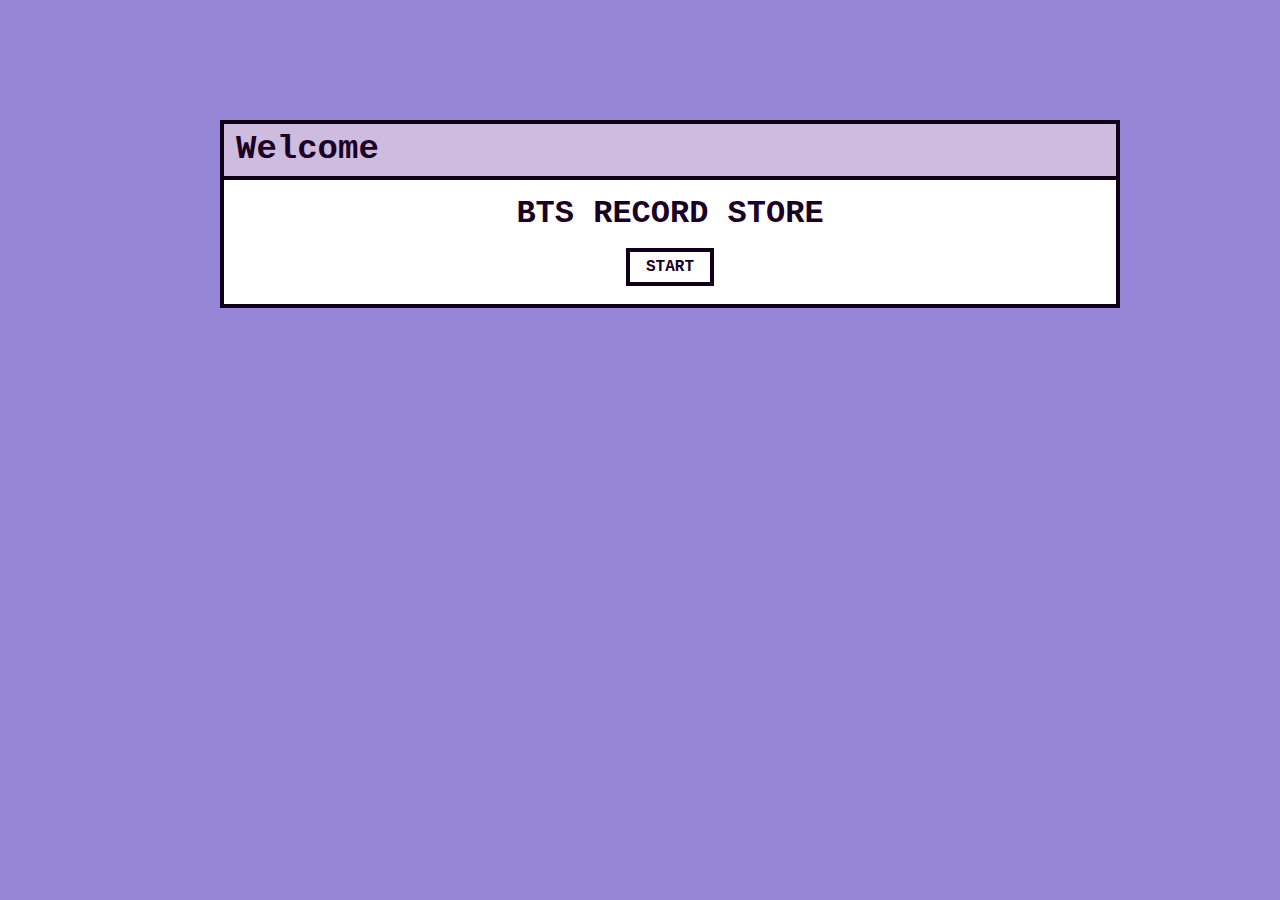
<file: index.html>
<!doctype html>
<html lang="en">
  <head>
    <meta charset="UTF-8" />
    <meta name="viewport" content="width=device-width, initial-scale=1.0" />
    <title>BTS Record Store</title>
    <link rel="icon" href="assets/vinyl.png" type="image/png">
    <link rel="stylesheet" href="styles/styles.css" />
  </head>
  <body>
    <main class="desktop">
      <bts-window
        heading="Welcome"
        message="BTS RECORD STORE"
        width="900"
        left="220"
        top="120"
        size="small"
        z-index="1"
        button-text="START"
        button-href="pages/front.html"
      ></bts-window>
    </main>

    <script src="script.js"></script>
  </body>
</html>
</file>
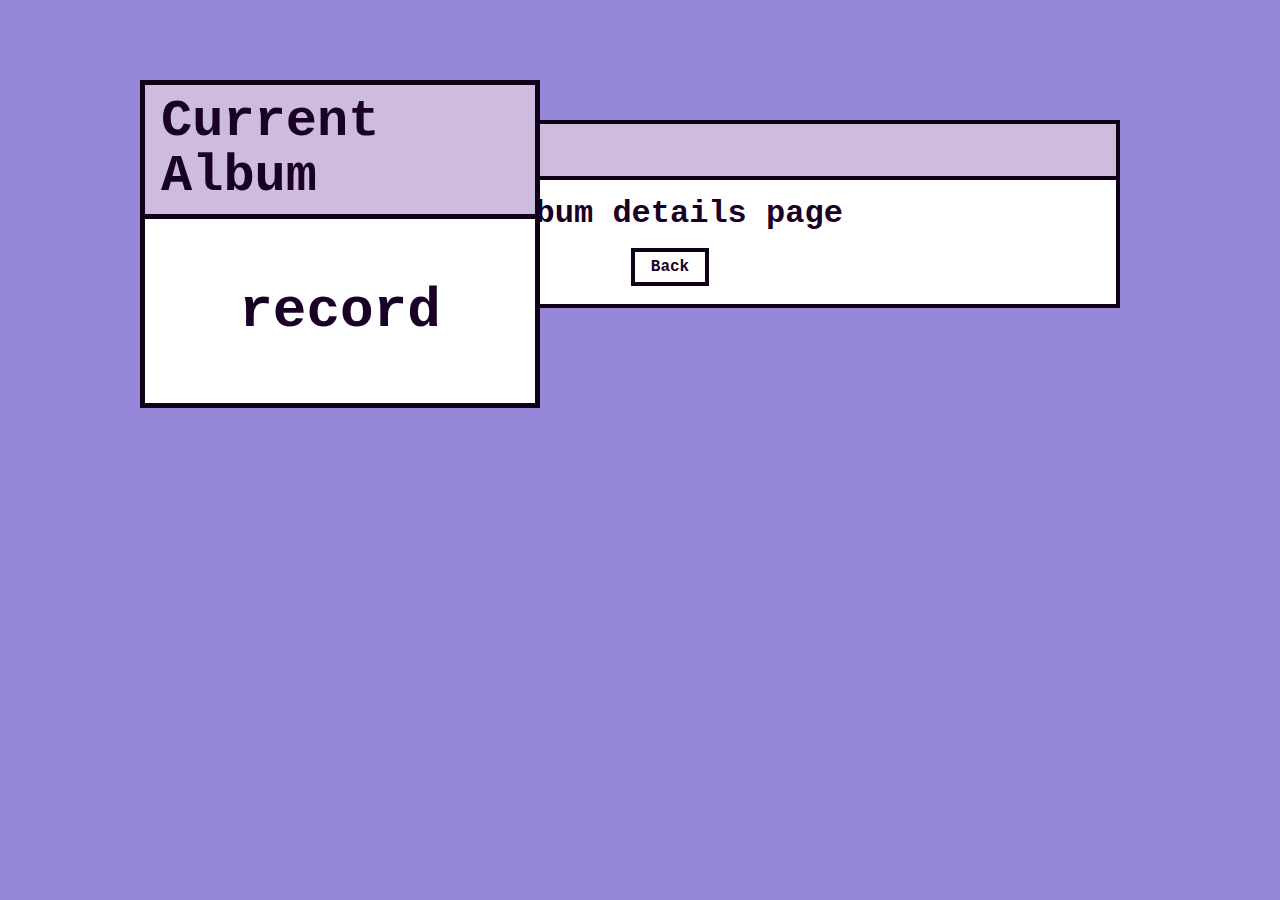
<file: pages/albums.html>
<!doctype html>
<html lang="en">
  <head>
    <meta charset="UTF-8" />
    <meta name="viewport" content="width=device-width, initial-scale=1.0" />
    <title>BTS Record Store - Albums</title>
    <link rel="icon" href="../assets/vinyl.png" type="image/png">
    <link rel="stylesheet" href="../styles/styles.css" />
    <link rel="stylesheet" href="../styles/bts-window.css" />
  </head>
  <body>
    <main class="desktop">
      <bts-window
        heading="Albums"
        message="Album details page"
        width="900"
        left="220"
        top="120"
        size="small"
        z-index="1"
        button-text="Back"
        button-href="store.html"
      ></bts-window>

      <bts-window
        heading="Current Album"
        message="record"
        width="400"
        left="140"
        top="80"
        size="medium"
        z-index="1"
        ></bts-window>
    </main>

    <script src="../script.js"></script>
  </body>
</html>
</file>
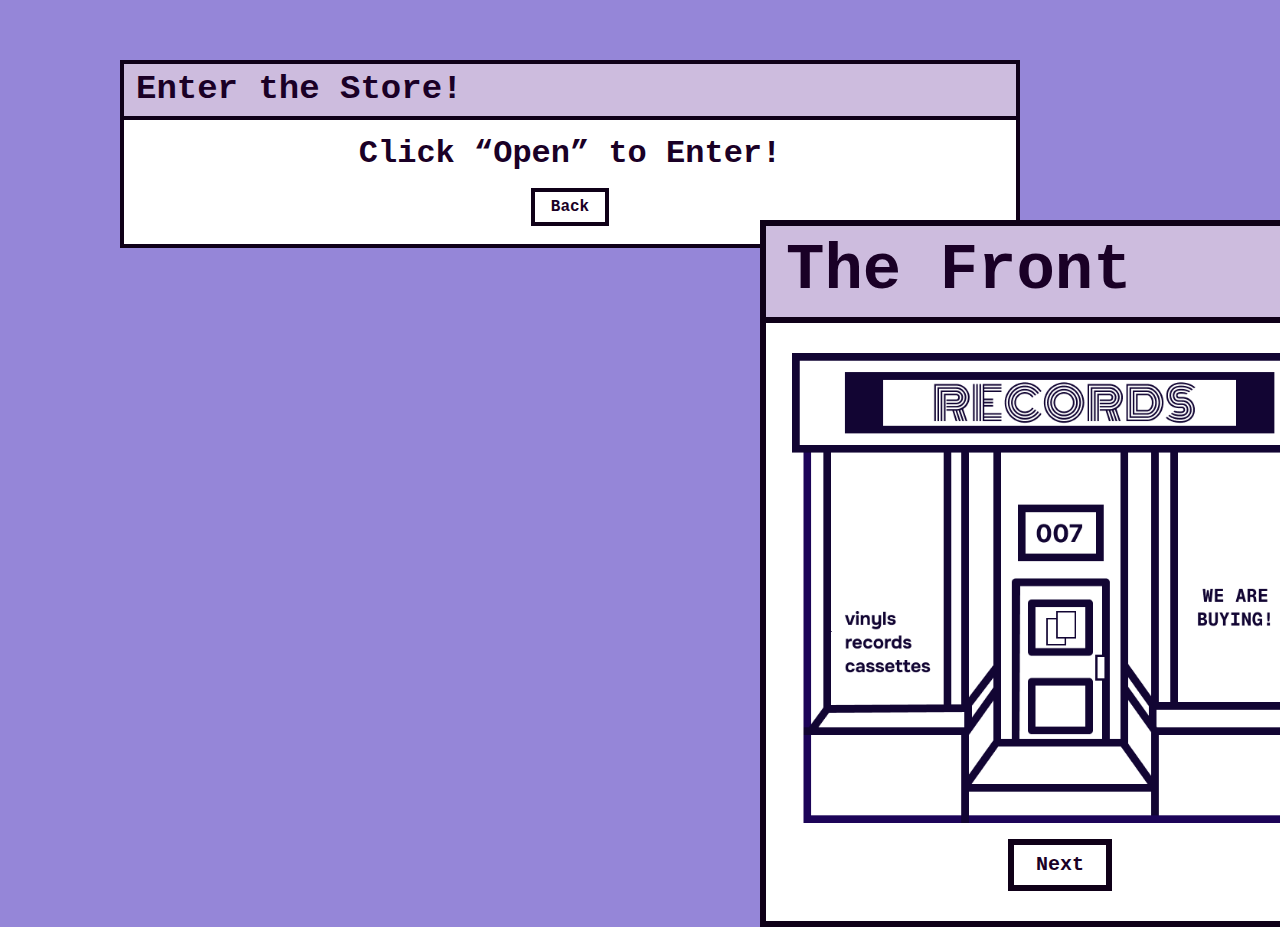
<file: pages/front.html>
<!doctype html>
<html lang="en">
  <head>
    <meta charset="UTF-8" />
    <meta name="viewport" content="width=device-width, initial-scale=1.0" />
    <title>BTS Record Store - Front</title>
    <link rel="icon" href="../assets/vinyl.png" type="image/png">
    <link rel="stylesheet" href="../styles/styles.css" />
  </head>
  <body>
    <main class="desktop">
      <bts-window
        heading="Enter the Store!"
        message="Click “Open” to Enter!"
        width="900"
        left="120"
        top="60"
        size="small"
        z-index="1"
        button-text="Back"
        button-href="../index.html"
      ></bts-window>

      <bts-window
        heading="The Front"
        image-src="../assets/store.png"
        image-alt="BTS Records storefront"
        width="600"
        left="760"
        top="220"
        size="large"
        z-index="2"
        button-text="Next"
        button-href="store.html"
      ></bts-window>
    </main>

    <script src="../script.js"></script>
  </body>
</html>
</file>
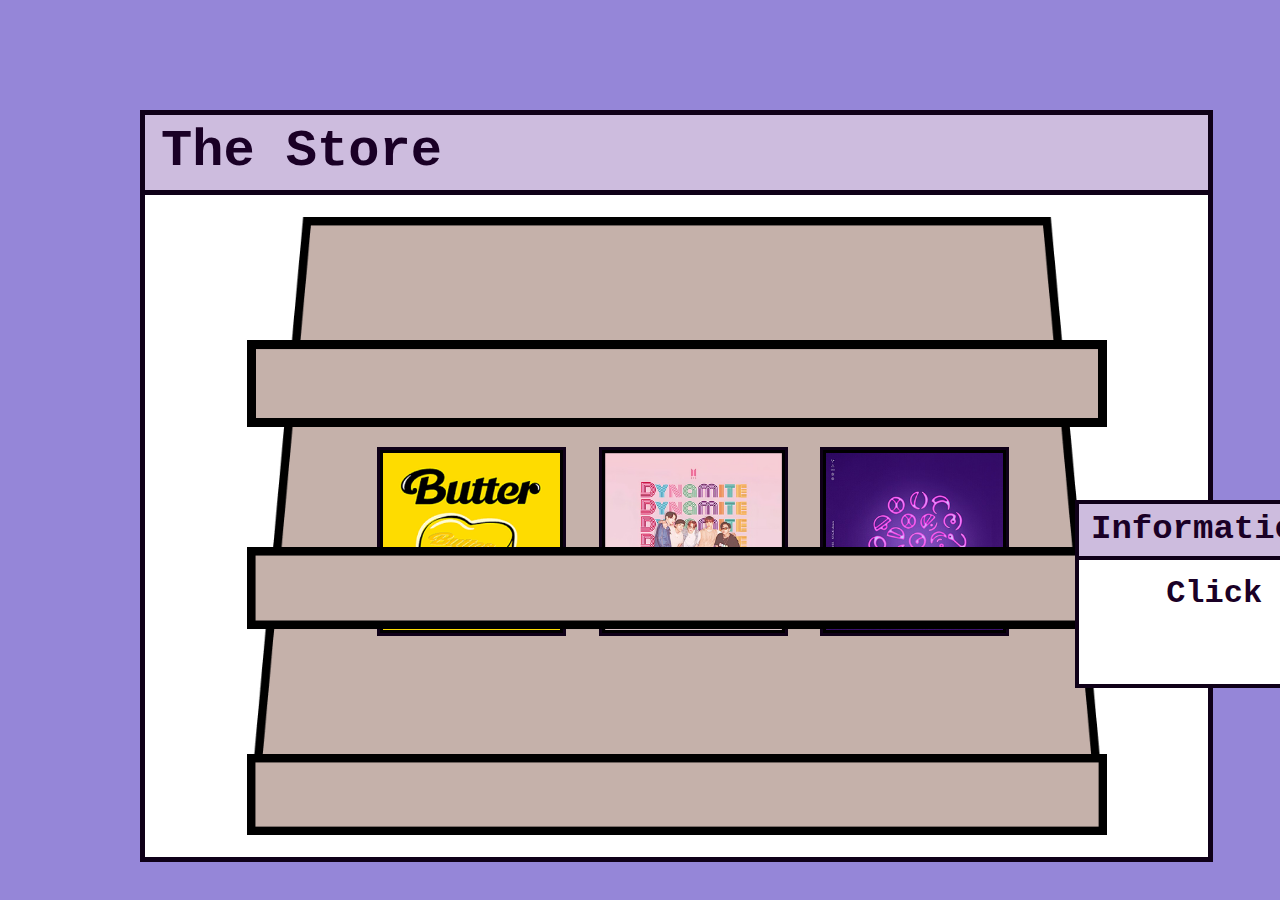
<file: pages/store.html>
<!doctype html>
<html lang="en">
  <head>
    <meta charset="UTF-8" />
    <meta name="viewport" content="width=device-width, initial-scale=1.0" />
    <title>BTS Record Store - Store</title>
    <link rel="icon" href="../assets/vinyl.png" type="image/png">
    <link rel="stylesheet" href="../styles/styles.css" />
    <link rel="stylesheet" href="../styles/bts-window.css" />
    <link rel="stylesheet" href="../styles/cover.css" />
    <link rel="stylesheet" href="../styles/record-stand.css" />
  </head>
  <body>
    <main class="desktop store-desktop">
      <bts-window
        heading="The Store"
        width="900"
        left="140"
        top="110"
        size="default"
        z-index="1"
      >
        <section class="record-stand" aria-label="Record stand">
          <img class="record-stand-image record-stand-image--back" src="../assets/backstand.png" alt="Back record stand" />

          <a class="cover-link cover-link--1" href="albums/butter/english.html" aria-label="Open Butter album page">
            <img src="../assets/covers/Butter.png" alt="Butter album cover" />
          </a>

          <a class="cover-link cover-link--2" href="albums/dynamite/english.html" aria-label="Open Dynamite album page">
            <img src="../assets/covers/Dynamite.png" alt="Dynamite album cover" />
          </a>

          <a class="cover-link cover-link--3" href="albums/my-universe/english.html" aria-label="Open My Universe album page">
            <img src="../assets/covers/My Universe.png" alt="My Universe album cover" />
          </a>

          <img class="record-stand-image record-stand-image--front-top" src="../assets/top-shelf.png" alt="Top shelf" />
          <img class="record-stand-image record-stand-image--front-middle" src="../assets/middle-shelf.png" alt="Middle shelf" />
          <img class="record-stand-image record-stand-image--front-bottom" src="../assets/bottom-shelf.png" alt="Bottom shelf" />
        </section>
      </bts-window>

      <bts-window
        heading="Information"
        message="Click on a record to view it"
        width="720"
        left="1075"
        top="500"
        size="small"
        z-index="2"
        button-text="Back"
        button-href="front.html"
      ></bts-window>
    </main>

    <script src="../script.js"></script>
  </body>
</html>
</file>
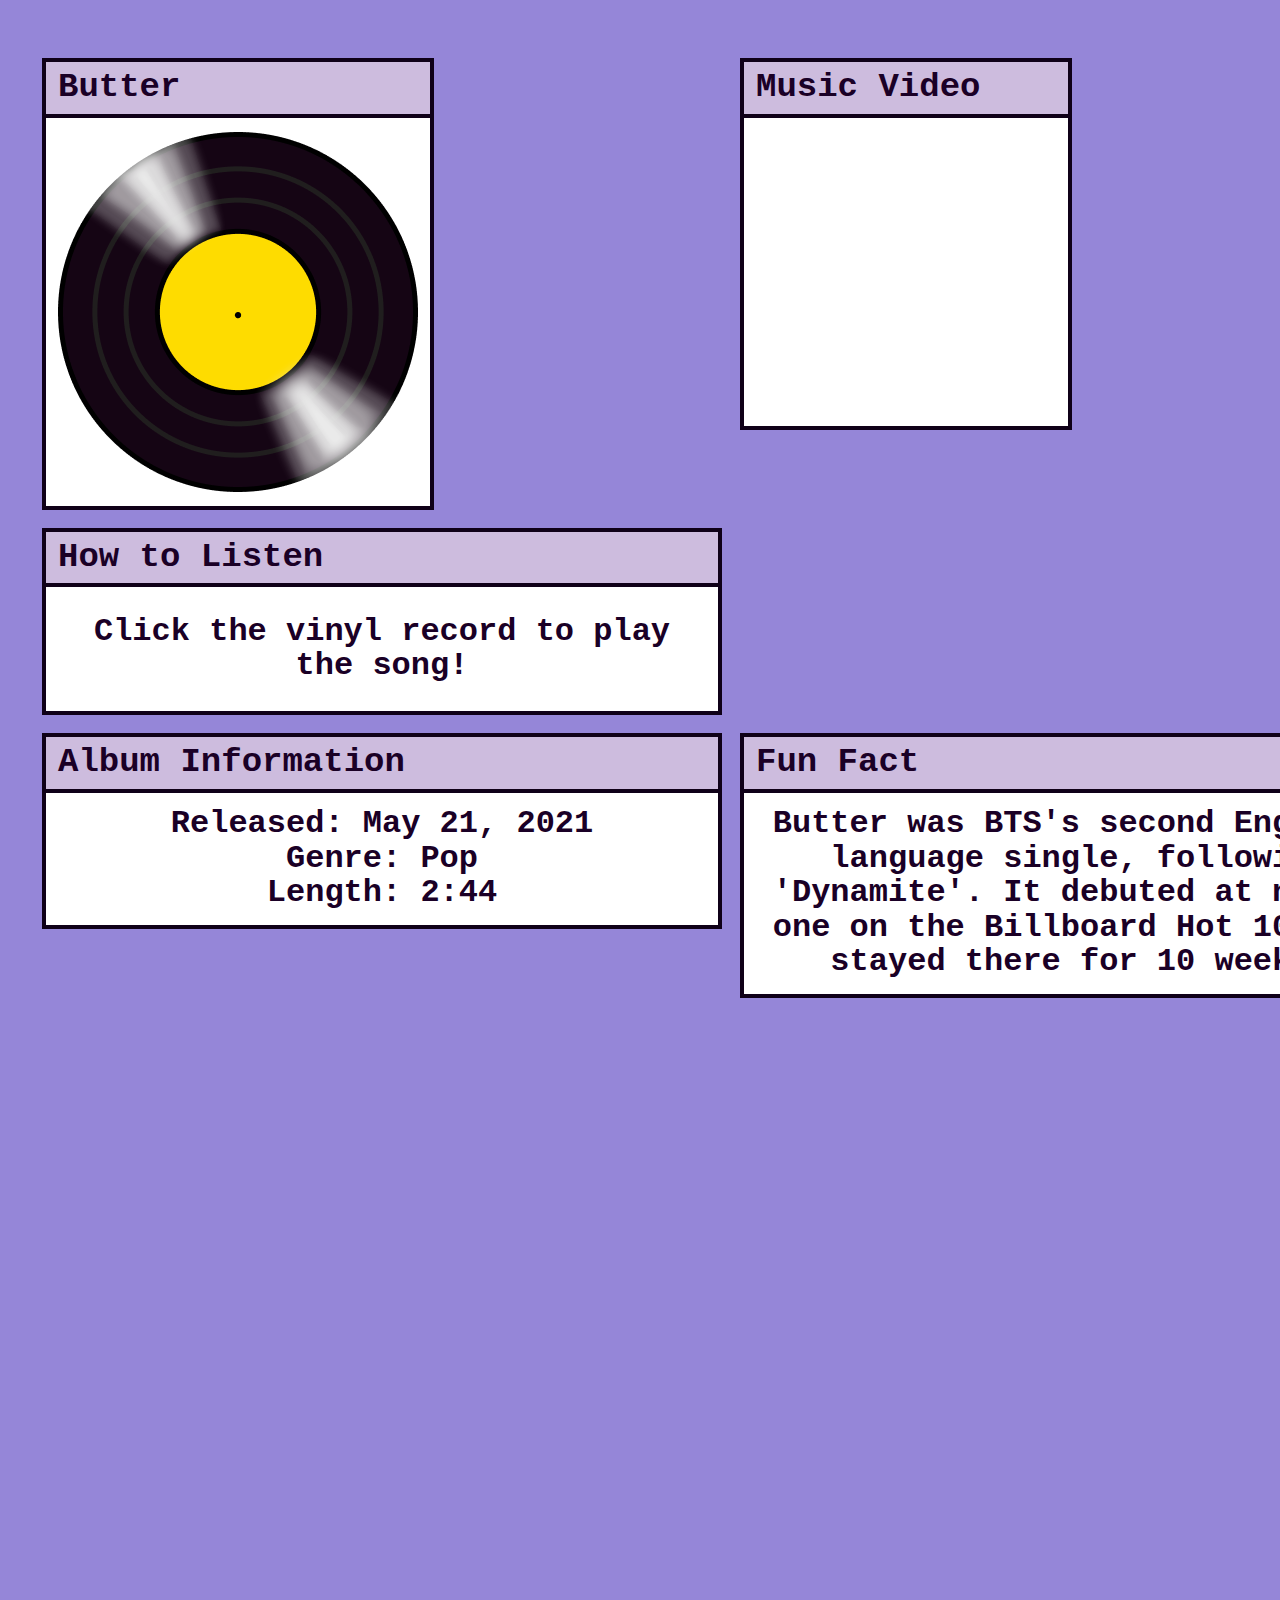
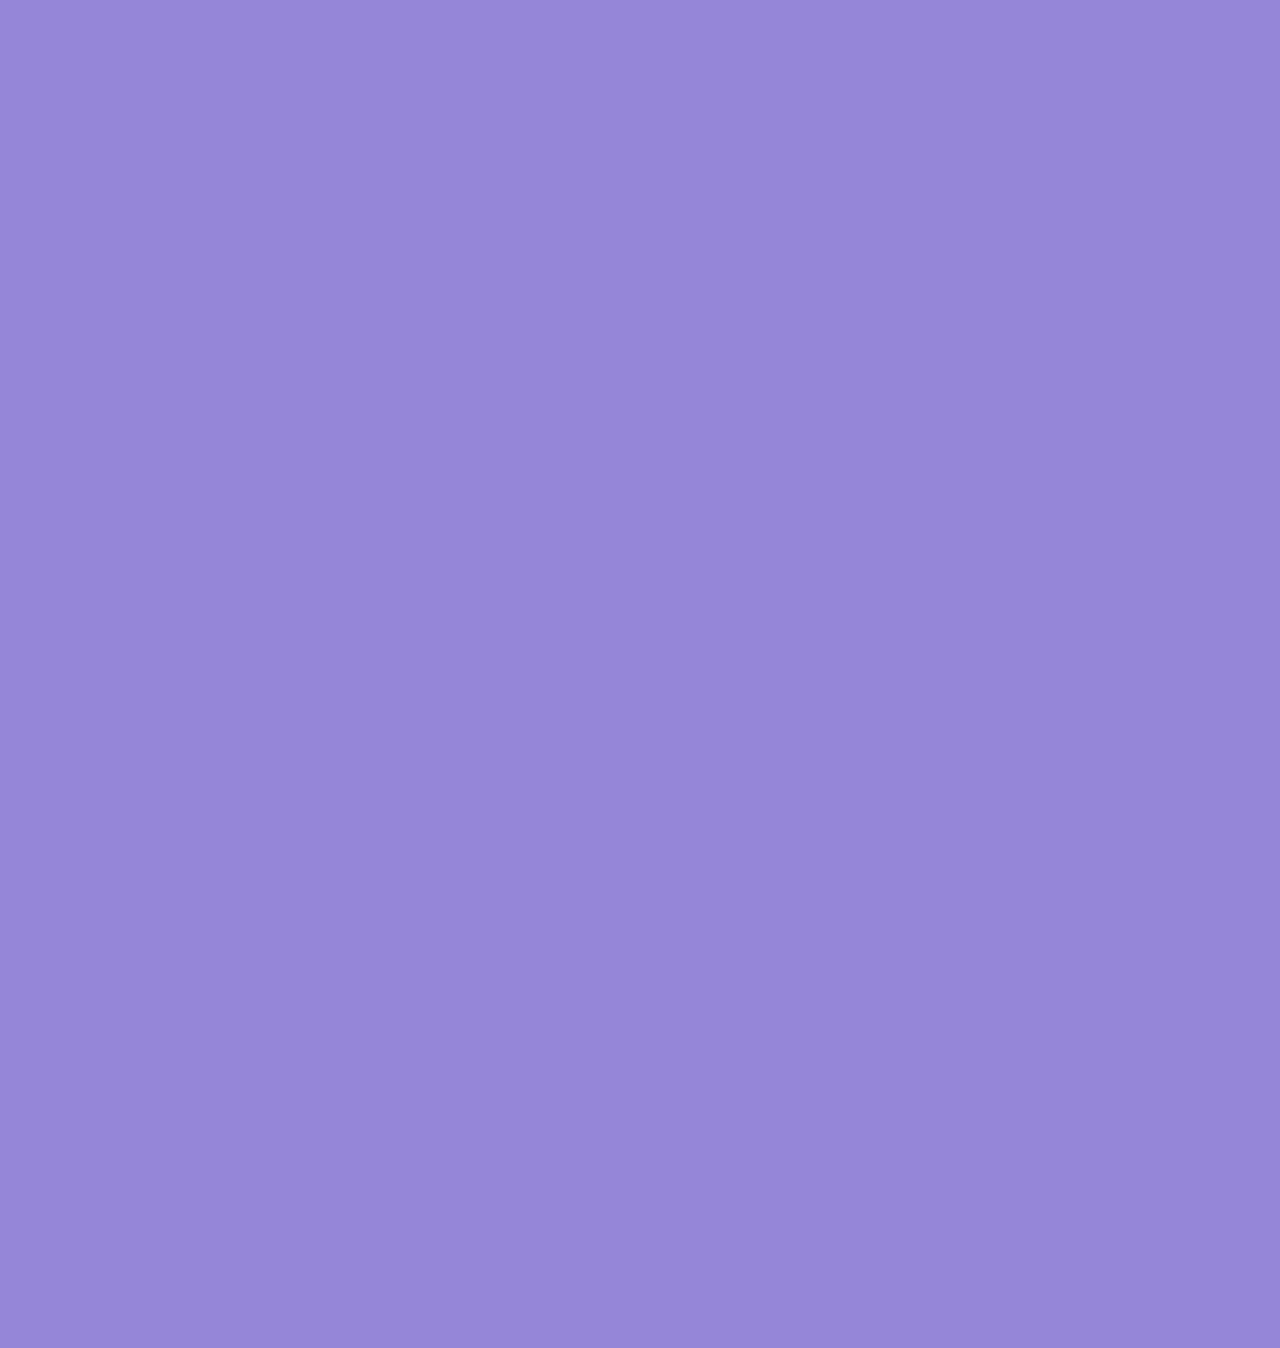
<file: pages/albums/butter/english.html>
<!doctype html>
<html lang="en">
  <head>
    <meta charset="UTF-8" />
    <meta name="viewport" content="width=device-width, initial-scale=1.0" />
    <title>BTS Record Store - Albums</title>
    <link rel="icon" href="../../../assets/vinyl.png" type="image/png">
    <link rel="stylesheet" href="../../../styles/styles.css" />
    <link rel="stylesheet" href="../../../styles/bts-window.css" />
    <link rel="stylesheet" href="../../../styles/cover.css" />
  </head>
  <body>
    <p id="lyrics"></p>
    <script>
      fetch('../../../lyrics.json')
      .then(function(response){
        return response.json();
      })
      .then(data =>{
          const butter = data.find(song => song.title === "Butter");
          const lyricsWindow = document.getElementById("lyricsWindow");
          lyricsWindow.setAttribute("message", butter.lyrics.english.replace(/\n/g, "<br>"));
      })
      .catch(function(err){
        console.log(err);
      });
      </script>
    <main class="desktop">
      <div class="album-layout">
        <bts-window
            id="albumWindow"
            heading="Butter"
            size="small"
        >
          <img id="butter_vinyl" src="../../../assets/butter_vinyl.png" alt="Butter Vinyl" />
          <audio id="butter_audio" preload="metadata">
            <source src="../../../assets/audio/butter.mp3" type="audio/mpeg" />
          </audio>
        </bts-window>
        <bts-window
            id="infoWindow"
            heading="Album Information"
          message="Released: May 21, 2021<br>Genre: Pop<br>Length: 2:44"
            size="small"
        ></bts-window>
        <bts-window
            id="videoWindow"
            heading="Music Video"
            size="small"
        >
          <iframe width="100%" height="100%" src="https://www.youtube.com/embed/WMweEpGlu_U" title="Butter Music Video" frameborder="0" allowfullscreen></iframe>
        </bts-window>
        <bts-window
            id="funFactWindow"
            heading="Fun Fact"
            message="Butter was BTS's second English-language single, following 'Dynamite'. It debuted at number one on the Billboard Hot 100 and stayed there for 10 weeks."
            size="small"
        ></bts-window>
        <bts-window 
            id="howToListenWindow"
            heading="How to Listen"
            message="Click the vinyl record to play the song!"
            size="small"
        ></bts-window>
        <bts-window
            id="lyricsWindow"
            heading="Lyrics"
            size="small"
            ></bts-window>
      </div>
    </main>

    <script src="../../../script.js"></script>
    <script src="./butter-audio.js"></script>
  </body>
</html>
</file>
<file: styles/styles.css>
* {
  box-sizing: border-box;
}

:root {
  --bg: #9586d8;
  --ink: #130842;
  --win-bg: #dddddd;
  --bar-bg: #d6c9ea;
  --control-bg: #ececec;
}

html,
body {
  margin: 0;
  min-height: 100%;
  font-family: "Courier New", Courier, monospace;
}

body {
  background: var(--bg);
  color: var(--ink);
}

.desktop {
  min-height: 100vh;
  position: relative;
  padding: 42px;
}

.desktop > bts-window {
  max-width: 100%;
}

.store-desktop {
  overflow: hidden;
}

@media (max-width: 1200px) {
  .desktop {
    display: flex;
    flex-direction: column;
    align-items: center;
    gap: 20px;
    min-height: auto;
    position: static;
    padding: 20px;
    overflow-x: hidden;
    overflow-y: hidden;
  }

  .desktop > bts-window:not([content-fit]) {
    position: static !important;
    left: auto !important;
    top: auto !important;
    width: min(100%, 900px) !important;
  }

  .desktop > bts-window[content-fit] {
    position: static !important;
    left: auto !important;
    top: auto !important;
    width: fit-content !important;
    max-width: 100%;
  }

  .store-desktop {
    overflow: visible;
  }
}

@media (max-width: 600px) {
  .desktop {
    padding: 12px;
    gap: 14px;
  }

  .desktop > bts-window:not([content-fit]) {
    width: 100% !important;
  }

  .desktop > bts-window[content-fit] {
    width: fit-content !important;
    max-width: 100%;
  }
}

@media (max-width: 430px) {

}
</file>
<file: styles/bts-window.css>
/*makes <bts-window> behave like a block element <div>*/
:host {
  display: block;
}
/*shrinks the component to fit its content*/
:host([content-fit]) {
  height: fit-content;
}
/*if host has content-fit, then .window also shrinks to its content*/
:host([content-fit]) .window {
  height: fit-content;
}
/*outer frame of window includes black outline, white background, font family*/
.window {
  border: var(--bw-border-size, 5px) solid #0f0018;
  background: #ffffff;
  color: #1a0026;
  font-family: "Courier New", Courier, monospace;
}
/*makes purple title bar*/
.title-bar {
  background: #cdbcde;
  border-bottom: var(--bw-border-size, 5px) solid #0f0018;
  padding: var(--bw-title-padding, 10px 16px);
}
/*adds words to purple title bar*/
.title {
  margin: 0;
  font-size: var(--bw-title-font-size, clamp(30px, 5vw, 52px));
  font-weight: 700;
  line-height: 1.05;
}
/*centers text within white box*/
.content {
  min-height: var(--bw-content-min-height, 140px);
  display: flex;
  flex-direction: column;
  overflow-y: var(--bw-content-overflow, visible);
  align-items: var(--bw-content-align, center);
  justify-content: var(--bw-content-justify, center);
  gap: 16px;
  text-align: var(--bw-content-text-align, center);
  padding: var(--bw-content-padding, 22px 20px);
}

:host([content-fit]) .content {
  min-height: 0;
  height: fit-content;
}
/*text inside white box*/
.message {
  margin: 0;
  font-size: var(--bw-message-font-size, clamp(24px, 4.8vw, 56px));
  font-weight: 700;
  line-height: 1.08;
}
/*image can't be bigger than box*/
.window-image {
  display: block;
  width: min(100%, var(--bw-image-max-width, 980px));
  height: auto;
}
/*makes sure images or other objects never overflow out of the window*/
::slotted(*) {
  max-width: 100%;
}
/*styles button inside box*/
.window-button {
  display: inline-flex;
  align-items: center;
  justify-content: center;
  border: var(--bw-border-size, 5px) solid #0f0018;
  background: #ffffff;
  color: #1a0026;
  font-family: "Courier New", Courier, monospace;
  font-weight: 700;
  font-size: var(--bw-button-font-size, 18px);
  line-height: 1;
  text-decoration: none;
  padding: var(--bw-button-padding, 8px 18px);
  cursor: pointer;
}
/*creates hover effect*/
.window-button:hover {
  background: #f2f2f2;
}

.album-layout {
  display: grid;
  grid-template-columns: 1.05fr 1.05fr 1.3fr;
  grid-template-rows: 1fr 0.8fr 0.95fr;
  grid-template-areas:
    "album video lyrics"
    "info video lyrics"
    "howto funfact lyrics";
  gap: 18px;
  height: calc(100vh - 84px);
  width: 100%;
}

.album-layout > bts-window {
  width: 100%;
  height: 100%;
}

#albumWindow{
  grid-area: album;
  min-width: 0;
}

#infoWindow {
  grid-area: howto;
  min-width: 0;
}

#videoWindow {
  grid-area: video;
  min-width: 0;
}

#funFactWindow {
  grid-area: funfact;
  min-width: 0;
}

#howToListenWindow {
  grid-area: info;
  min-width: 0;
}

#butter_vinyl {
  display: block;
  width: min(100%, 360px);
  height: auto;
  cursor: pointer;
  transition: transform 0.2s ease;
}

#butter_vinyl:hover {
  transform: scale(1.04);
}

#butter_vinyl.is-playing {
  animation: spin-vinyl 2.4s linear infinite;
}

@keyframes spin-vinyl {
  from {
    transform: rotate(0deg);
  }
  to {
    transform: rotate(360deg);
  }
}

#lyricsWindow{
  grid-area: lyrics;
  min-width: 0;
  --bw-content-overflow: auto;
  --bw-content-align: flex-start;
  --bw-content-justify: flex-start;
}

#lyricsWindow .content{
  overflow-y: auto; /*scroll appears if needed*/
  overflow-x: hidden; /*no sideways scroll*/
  align-items: flex-start; /*move text to top*/
  justify-content: flex-start;
  padding: 20px 30px;
  line-height: 1.6;
  height: 100%;
}

#videoWindow .content {
  padding: 0;
  min-height: 100%;
  height: 100%;
  align-items: stretch;
  justify-content: stretch;
  overflow: hidden;
}

#videoWindow .window,
#lyricsWindow .window{
  height: 100%;
}

#videoWindow iframe {
  width: 100%;
  height: 100%;
  border: 0;
  min-height: 280px;
}

@media (max-width: 1200px) {
  .album-layout {
    height: auto;
    grid-template-columns: 1fr;
    grid-template-rows: auto;
    grid-template-areas:
      "album"
      "howto"
      "info"
      "video"
      "funfact"
      "lyrics";
    gap: 16px;
  }

  .album-layout > bts-window {
    height: auto;
  }

  #videoWindow iframe {
    min-height: 320px;
  }

  #lyricsWindow {
    min-height: 420px;
  }
}
</file>
<file: styles/cover.css>
.cover-link {
    position: absolute;
    display: block;
    z-index: 2;
    width: clamp(96px, 22%, 240px);
    height: auto;
    border: clamp(2px, 0.25vw, 3px) solid #0f0018;
    text-decoration: none;
    left: var(--cover-left);
    top: var(--cover-top);
    transform-origin: center bottom;
    transition: transform 0.15s ease;
}

.cover-link img {
    display: block;
    width: 100%;
    height: auto;
}

@media (hover: hover) {
    .cover-link:hover {
        transform: translateY(-4px);
    }
}

.cover-link--1 {
    --cover-left: 15.2%;
    --cover-top: 37.2%;
}

    .cover-link--2 {
    --cover-left: 40.95%;
    --cover-top: 37.2%;
}

.cover-link--3 {
    --cover-left: 66.7%;
    --cover-top: 37.2%;
}

@media (max-width: 1200px) {
    .cover-link--1,
    .cover-link--2,
    .cover-link--3 {
        --cover-top: 36.6%;
    }
}

@media (max-width: 600px) {
    .cover-link {
        width: 16.5%;
    }
    .cover-link--1,
    .cover-link--2,
    .cover-link--3 {
        --cover-top: 36%;
    }
}
</file>
<file: styles/record-stand.css>
.record-stand {
  position: relative;
  width: min(100%, 860px);
  margin: 0 auto;
  line-height: 0;
  overflow: hidden;
}

.record-stand-image {
  display: block;
  width: 100%;
  height: auto;
}

.record-stand-image--back {
  position: relative;
  z-index: 1;
}

.record-stand-image--front-top{
  position: absolute;
  left: 0;
  top: 20%;
  width: 100%;
  z-index: 3;
  pointer-events: none;
}

.record-stand-image--front-middle{
  position: absolute;
  left: 0;
  top: 60%;
  width: 100%;
  transform: translateY(-50%);
  z-index: 3;
  pointer-events: none;
}

.record-stand-image--front-bottom{
  position: absolute;
  left: 0;
  bottom: 0;
  width: 100%;
  z-index: 3;
  pointer-events: none;
}

@media (max-width: 1200px) {
  .record-stand {
    position: relative;
    width: min(100%, 900px);
  }
}

@media (max-width: 600px) {
  .record-stand {
    width: 100%;
  }
}
</file>
